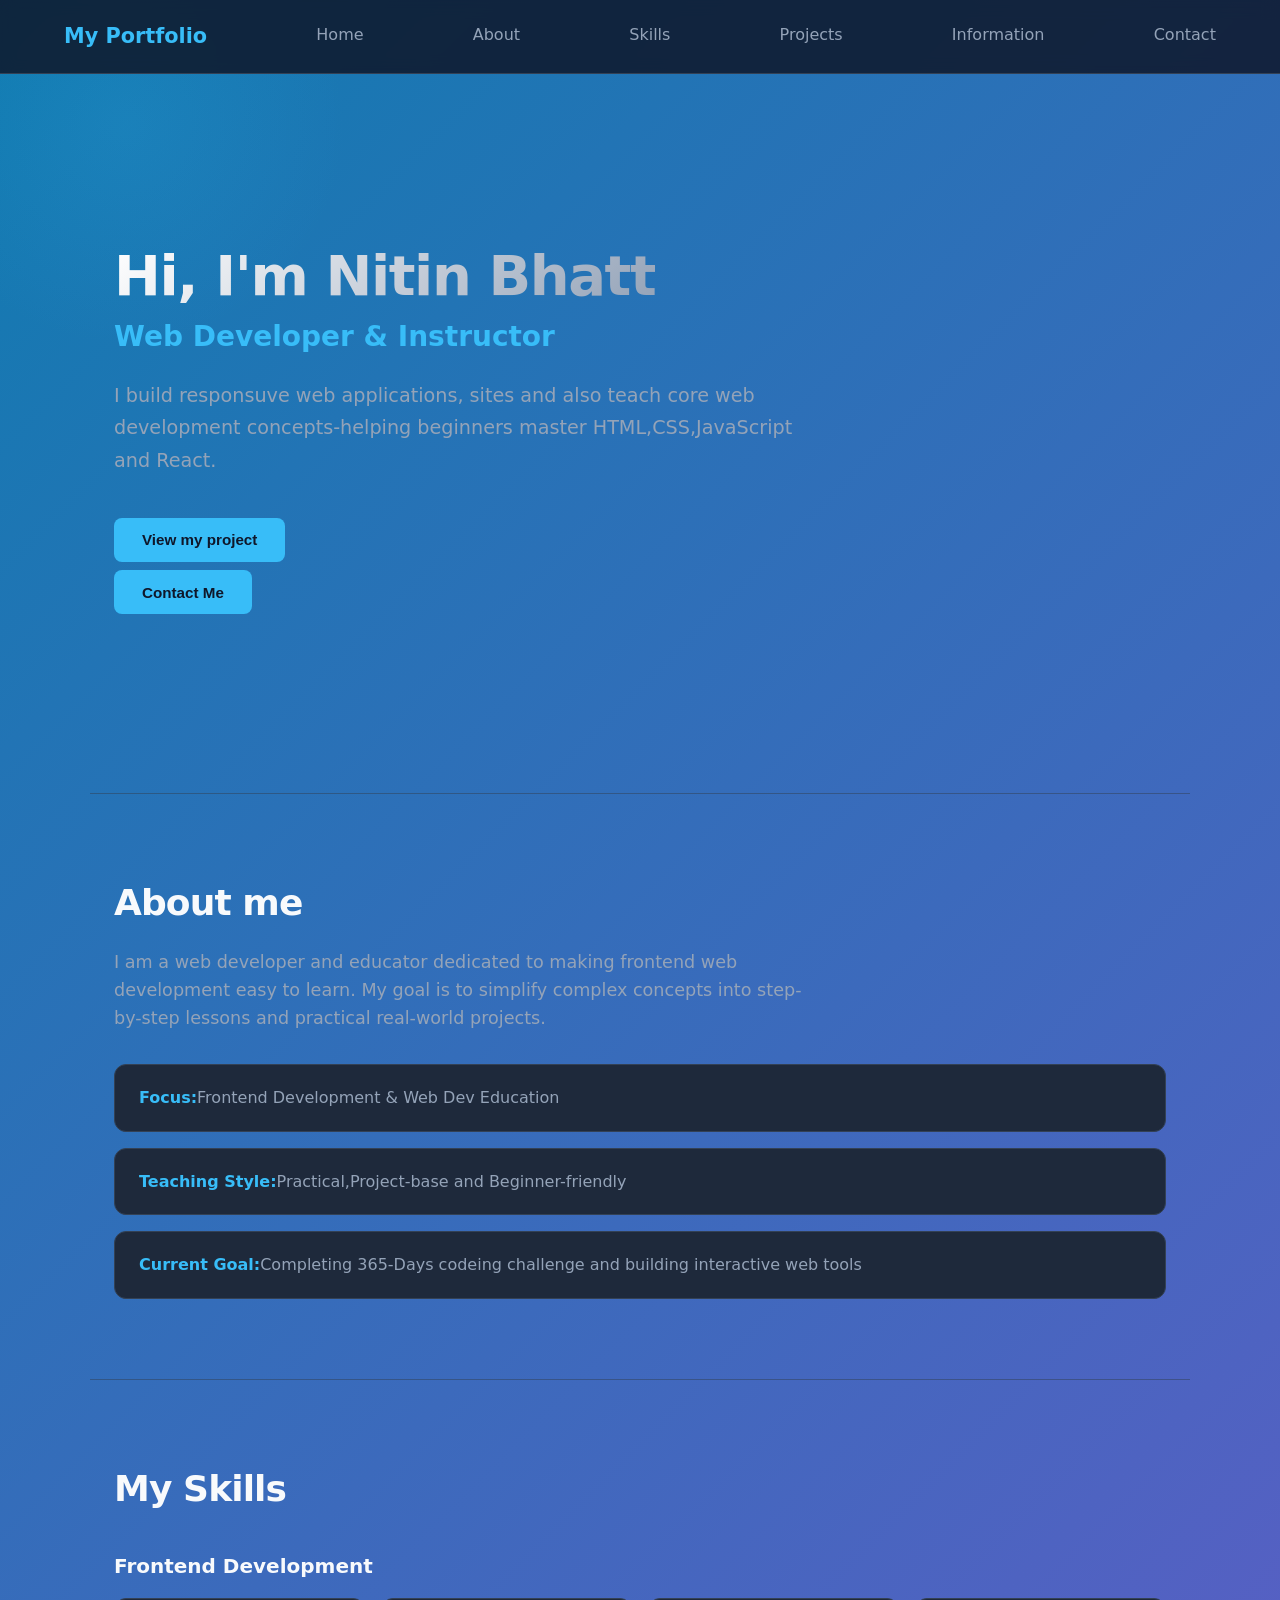
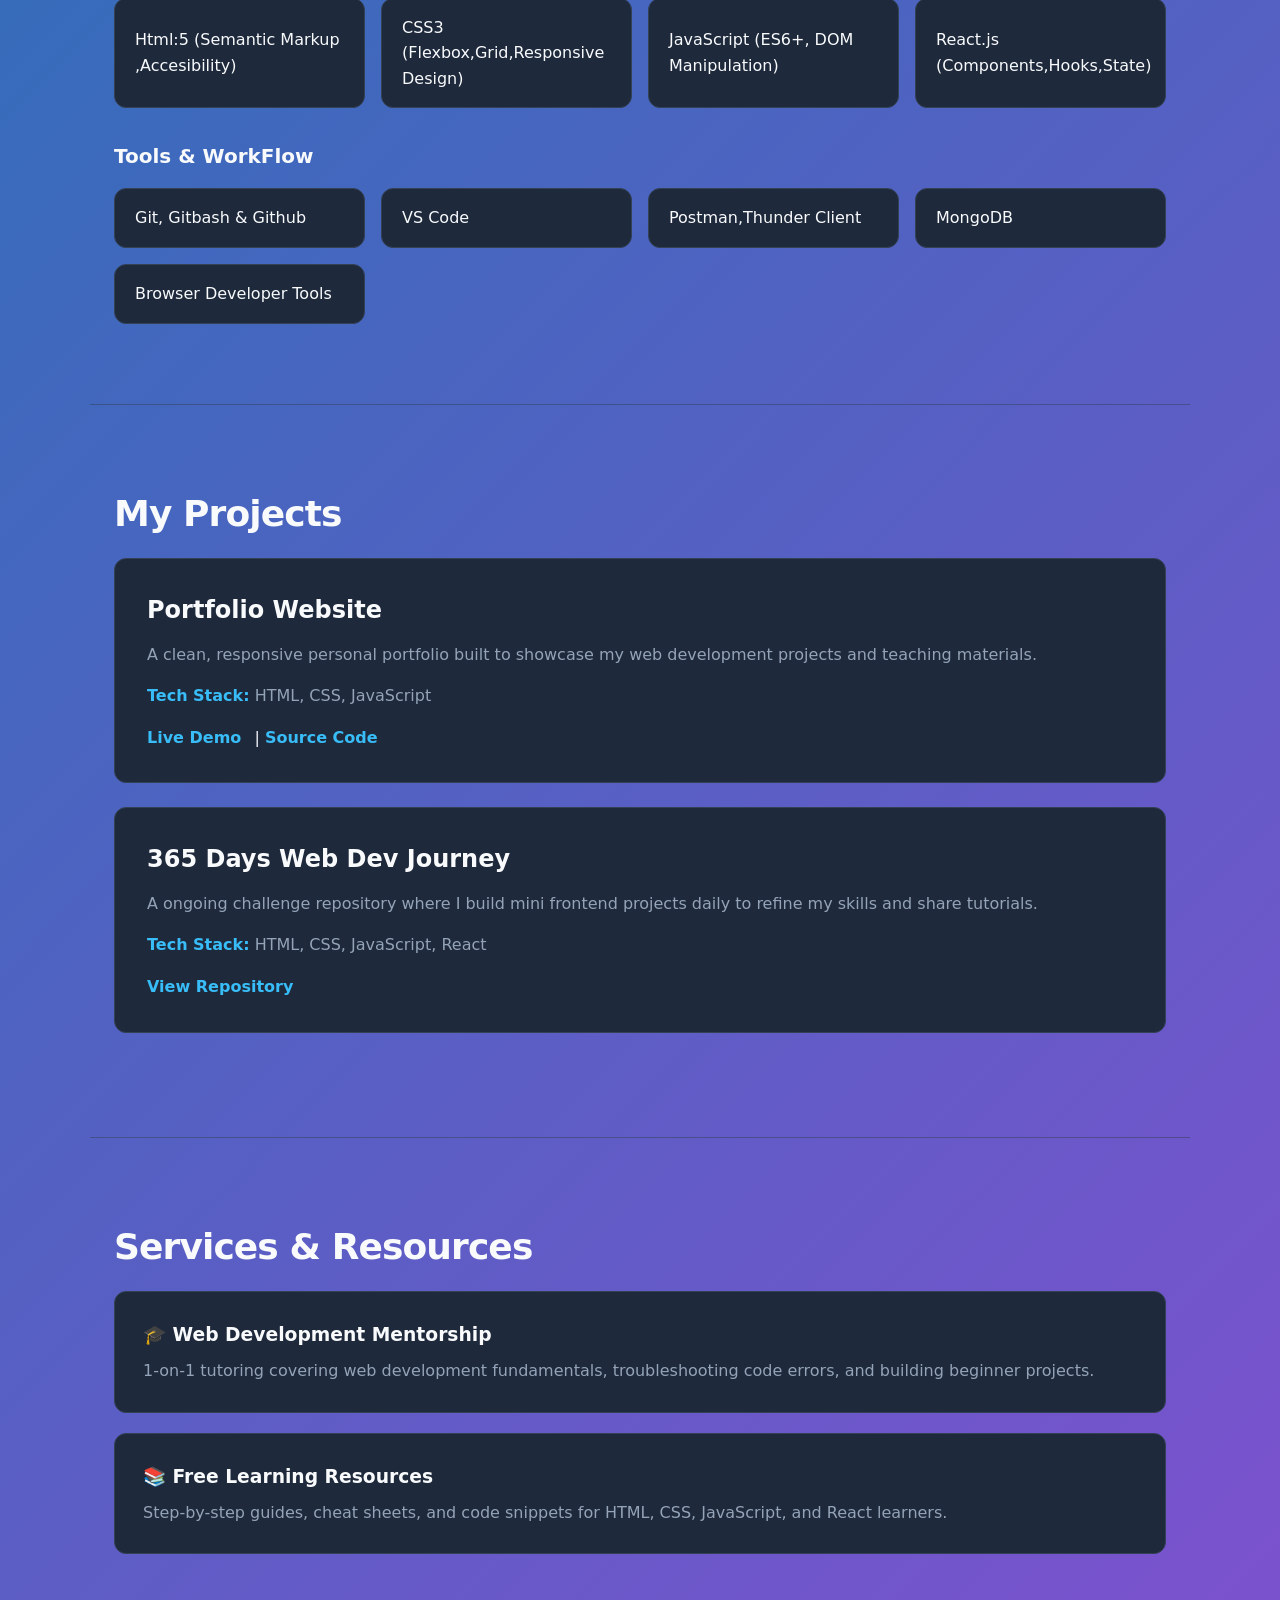
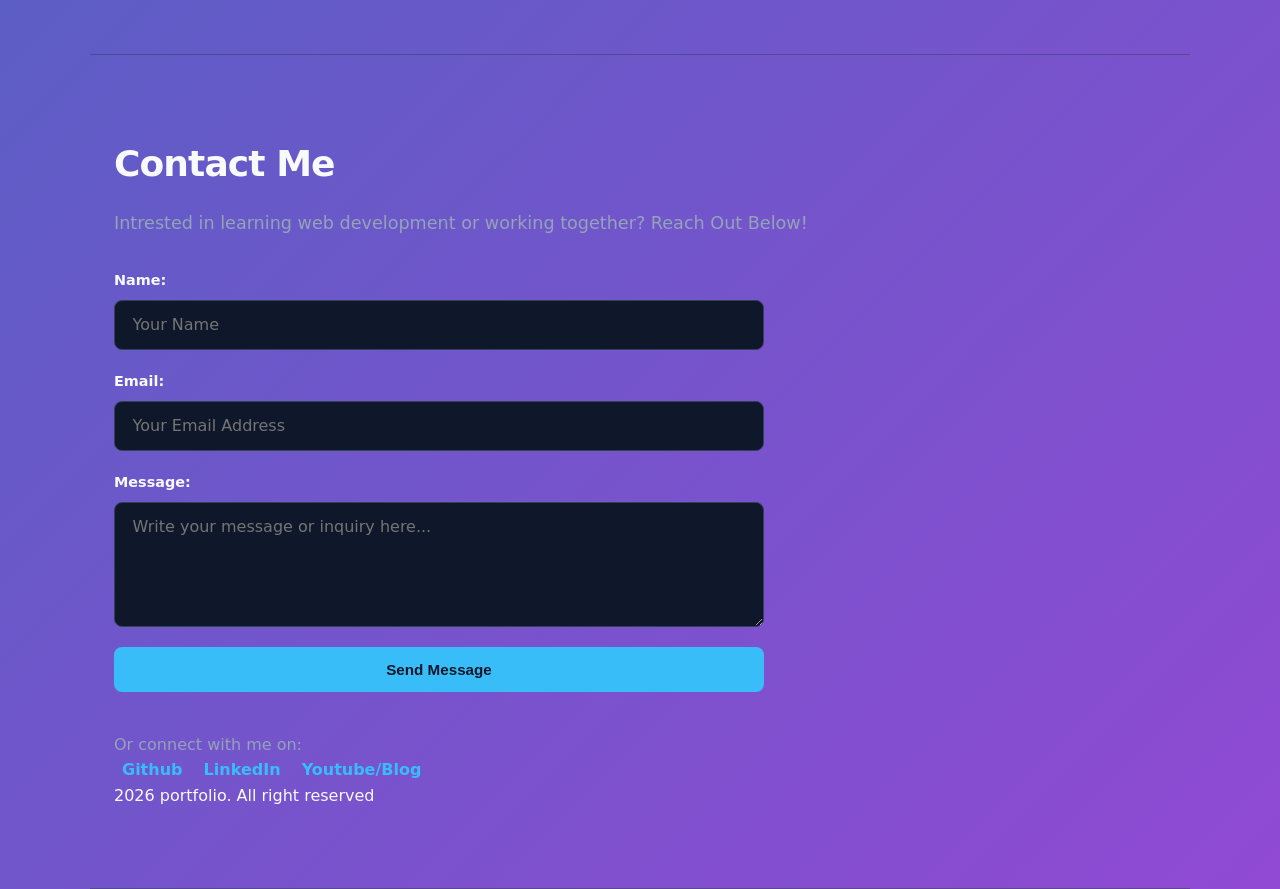
<file: Random_Project/my-portfolio/index.html>
<!DOCTYPE html>
<html lang="en">

<head>
    <meta charset="UTF-8">
    <meta name="viewport" content="width=device-width, initial-scale=1.0">
    <title>My-Portfolio</title>
    <link rel="stylesheet" href="index.css">
</head>

<body>
    <nav>
        <h2>My Portfolio</h2>
        <a href="#home">Home</a>
        <a href="#about">About</a>
        <a href="#skills">Skills</a>
        <a href="#projects">Projects</a>
        <a href="#information">Information</a>
        <a href="#contact">Contact</a>
    </nav>




    <section id="home">
        <h1>Hi, I'm Nitin Bhatt </h1>
        <h2>Web Developer & Instructor</h2>
        <p>
            I build responsuve web applications, sites and also teach core web development concepts-helping beginners
            master HTML,CSS,JavaScript and React.
        </p>
        <a href="#projects"><button>View my project</button></a>
        <a href="#contact"><button>Contact Me</button></a>
    </section>




    <section id="about">
        <h1> About me</h1>
        <p>
            I am a web developer and educator dedicated to making frontend web development easy to learn. My goal is to
            simplify complex concepts into step-by-step lessons and practical real-world projects.</p>
        <ul>
            <li><strong>Focus:</strong>Frontend Development & Web Dev Education</li>
            <li><strong>Teaching Style:</strong>Practical,Project-base and Beginner-friendly</li>
            <li><strong>Current Goal:</strong>Completing 365-Days codeing challenge and building interactive web tools
            </li>
        </ul>
    </section>




    <section id="skills">
        <h1>My Skills</h1>

        <h3>Frontend Development</h3>
        <ul>
            <li>Html:5 (Semantic Markup ,Accesibility)</li>
            <li>CSS3 (Flexbox,Grid,Responsive Design)</li>
            <li>JavaScript (ES6+, DOM Manipulation)</li>
            <li>React.js (Components,Hooks,State)</li>
        </ul>
        <h3>Tools & WorkFlow</h3>
        <ul>
            <li>Git, Gitbash & Github</li>
            <li>VS Code</li>
            <li>Postman,Thunder Client</li>
            <li>MongoDB</li>
            <li>Browser Developer Tools</li>
        </ul>
    </section>



    <section id="projects">
        <h1>My Projects</h1>
        <article class="project-card">
            <h3>Portfolio Website</h3>
            <p>A clean, responsive personal portfolio built to showcase my web development projects and teaching
                materials.</p>
            <p><strong>Tech Stack:</strong> HTML, CSS, JavaScript</p>
            <a href="#" target="_blank">Live Demo</a> | <a href="#" target="_blank">Source Code</a>
        </article>
        <article class="project-card">
            <h3>365 Days Web Dev Journey</h3>
            <p>A ongoing challenge repository where I build mini frontend projects daily to refine my skills and share
                tutorials.</p>
            <p><strong>Tech Stack:</strong> HTML, CSS, JavaScript, React</p>
            <a href="#" target="_blank">View Repository</a>
        </article>
    </section>




    <section id="information">
        <h1>Services & Resources</h1>

        <div>
            <h3>🎓 Web Development Mentorship</h3>
            <p>1-on-1 tutoring covering web development fundamentals, troubleshooting code errors, and building beginner
                projects.</p>
        </div>

        <div>
            <h3>📚 Free Learning Resources</h3>
            <p>Step-by-step guides, cheat sheets, and code snippets for HTML, CSS, JavaScript, and React learners.</p>
        </div>
    </section>





    <section id="contact">
        <h1>Contact Me</h1>
        <p>Intrested in learning web development or working together? Reach Out Below!</p>
        <form>
            <label for="name">Name:</label>
            <input type="text" id="name" placeholder="Your Name" required>
            <label for="email">Email:</label>
            <input type="email" id="email" placeholder="Your Email Address" required>
            <label for="message">Message:</label>
            <textarea id="messag" rows="5" placeholder="Write your message or inquiry here..." required></textarea>
            <button type="submit">Send Message</button>
        </form>
        <div>
            <p>Or connect with me on:</p>
            <a href="#" target="_blank">Github</a>
            <a href="#" target="_blank">LinkedIn</a>
            <a href="#" target="_blank">Youtube/Blog</a>
        </div>


        <footer>
            <p>2026 portfolio. All right reserved</p>
        </footer>
    </section>

</body>

</html>
</file>
<file: Random_Project/my-portfolio/index.css>
/* ==========================================================================
   GLOBAL RESETS & DESIGN VARIABLES
   ========================================================================== */
:root {
    --bg-primary: #0f172a;
    --bg-secondary: #1e293b;
    --bg-card: #1e293b;
    --text-primary: #f8fafc;
    --text-secondary: #94a3b8;
    --accent: #38bdf8;
    --accent-hover: #0284c7;
    --accent-glow: rgba(56, 189, 248, 0.25);
    --border-color: #334155;
    --font-sans: 'Inter', system-ui, -apple-system, BlinkMacSystemFont, 'Segoe UI', Roboto, sans-serif;
    --max-width: 1100px;
    --radius: 12px;
    --transition: all 0.35s cubic-bezier(0.16, 1, 0.3, 1);
}

* {
    margin: 0;
    padding: 0;
    box-sizing: border-box;
}

html {
    scroll-behavior: smooth;
    font-size: 16px;
}

body {
    background-color: var(--bg-primary);
    color: var(--text-primary);
    font-family: var(--font-sans);
    line-height: 1.6;
    overflow-x: hidden;
    position: relative;
}

/* ==========================================================================
   KEYFRAME ANIMATIONS
   ========================================================================== */
@keyframes fadeInUp {
    from {
        opacity: 0;
        transform: translateY(30px);
    }
    to {
        opacity: 1;
        transform: translateY(0);
    }
}

@keyframes pulseGlow {
    0% {
        box-shadow: 0 0 0 0 var(--accent-glow);
    }
    70% {
        box-shadow: 0 0 0 14px rgba(56, 189, 248, 0);
    }
    100% {
        box-shadow: 0 0 0 0 rgba(56, 189, 248, 0);
    }
}

@keyframes floatGradient {
    0% {
        transform: translate(0px, 0px) scale(1);
    }
    50% {
        transform: translate(30px, -20px) scale(1.1);
    }
    100% {
        transform: translate(0px, 0px) scale(1);
    }
}

@keyframes slideDownNav {
    from {
        transform: translateY(-100%);
    }
    to {
        transform: translateY(0);
    }
}

/* Ambient Background Glow */
body::before {
    content: '';
    position: absolute;
    top: -100px;
    left: -100px;
    width: 450px;
    height: 450px;
    background: radial-gradient(circle, rgba(56, 189, 248, 0.12) 0%, rgba(0, 0, 0, 0) 70%);
    border-radius: 50%;
    z-index: -1;
    animation: floatGradient 8s ease-in-out infinite;
    pointer-events: none;
}

/* ==========================================================================
   NAVIGATION BAR
   ========================================================================== */
nav {
    position: sticky;
    top: 0;
    z-index: 1000;
    display: flex;
    justify-content: space-between;
    align-items: center;
    padding: 1.25rem 5%;
    background: rgba(15, 23, 42, 0.85);
    backdrop-filter: blur(8px);
    border-bottom: 1px solid var(--border-color);
    animation: slideDownNav 0.6s cubic-bezier(0.16, 1, 0.3, 1);
}

nav h2 {
    font-size: 1.3rem;
    font-weight: 700;
    color: var(--accent);
    transition: var(--transition);
}

nav h2:hover {
    transform: scale(1.03);
}

nav a {
    color: var(--text-secondary);
    text-decoration: none;
    margin-left: 1.5rem;
    font-weight: 500;
    position: relative;
    padding-bottom: 4px;
    transition: var(--transition);
}

/* Animated Nav Link Underline */
nav a::after {
    content: '';
    position: absolute;
    bottom: 0;
    left: 0;
    width: 0%;
    height: 3px;
    border-radius: 2px;
    background-color: var(--accent);
    transition: width 0.3s ease;
}

nav a:hover {
    color: var(--accent);
}

nav a:hover::after {
    width: 100%;
}

/* ==========================================================================
   COMMON LAYOUT & SECTION STYLES
   ========================================================================== */
section {
    max-width: var(--max-width);
    margin: 0 auto;
    padding: 5rem 1.5rem;
    border-bottom: 1px solid rgba(51, 65, 85, 0.5);
}

section h1 {
    font-size: 2.25rem;
    font-weight: 800;
    margin-bottom: 1rem;
    color: var(--text-primary);
    letter-spacing: -0.025em;
}

section > p {
    color: var(--text-secondary);
    font-size: 1.1rem;
    max-width: 700px;
    margin-bottom: 2rem;
}

ul {
    list-style: none;
}

/* ==========================================================================
   BUTTONS
   ========================================================================== */
button, .btn {
    display: inline-block;
    padding: 0.85rem 1.75rem;
    border-radius: 8px;
    font-size: 0.95rem;
    font-weight: 600;
    cursor: pointer;
    transition: var(--transition);
    border: none;
    text-decoration: none;
    position: relative;
    overflow: hidden;
}

button {
    background-color: var(--accent);
    color: #0f172a;
    animation: pulseGlow 3s infinite;
}

button:hover {
    background-color: var(--accent-hover);
    color: #ffffff;
    transform: translateY(-3px);
    box-shadow: 0 12px 24px -6px var(--accent-glow);
}

button:active {
    transform: translateY(-1px);
}

/* ==========================================================================
   1. HOME / HERO SECTION (Entrance Animations)
   ========================================================================== */
#home {
    min-height: 80vh;
    display: flex;
    flex-direction: column;
    justify-content: center;
    align-items: flex-start;
}

#home h1 {
    font-size: 3.5rem;
    line-height: 1.1;
    margin-bottom: 0.5rem;
    background: linear-gradient(135deg, #ffffff 0%, var(--text-secondary) 100%);
    background-clip: text;
    -webkit-text-fill-color: transparent;
    opacity: 0;
    animation: fadeInUp 0.8s cubic-bezier(0.16, 1, 0.3, 1) 0.1s forwards;
}

#home h2 {
    font-size: 1.75rem;
    color: var(--accent);
    font-weight: 600;
    margin-bottom: 1.25rem;
    opacity: 0;
    animation: fadeInUp 0.8s cubic-bezier(0.16, 1, 0.3, 1) 0.3s forwards;
}

#home p {
    font-size: 1.2rem;
    margin-bottom: 2.5rem;
    line-height: 1.7;
    opacity: 0;
    animation: fadeInUp 0.8s cubic-bezier(0.16, 1, 0.3, 1) 0.5s forwards;
}

#home a {
    text-decoration: none;
    margin-right: 1rem;
    margin-bottom: 0.5rem;
    display: inline-block;
    opacity: 0;
    animation: fadeInUp 0.8s cubic-bezier(0.16, 1, 0.3, 1) 0.7s forwards;
}

/* ==========================================================================
   2. ABOUT ME SECTION
   ========================================================================== */
#about ul {
    display: grid;
    gap: 1rem;
    margin-top: 1.5rem;
}

#about li {
    background: var(--bg-card);
    padding: 1.25rem 1.5rem;
    border-radius: var(--radius);
    border: 1px solid var(--border-color);
    color: var(--text-secondary);
    transition: var(--transition);
}

#about li:hover {
    border-color: var(--accent);
    transform: translateX(6px);
    background: #24334a;
}

#about li strong {
    color: var(--accent);
}

/* ==========================================================================
   3. SKILLS SECTION
   ========================================================================== */
#skills h3 {
    margin: 2rem 0 1rem;
    font-size: 1.25rem;
    color: var(--text-primary);
}

#skills ul {
    display: grid;
    grid-template-columns: repeat(auto-fit, minmax(220px, 1fr));
    gap: 1rem;
}

#skills li {
    background-color: var(--bg-card);
    border: 1px solid var(--border-color);
    padding: 1rem 1.25rem;
    border-radius: var(--radius);
    font-weight: 500;
    display: flex;
    align-items: center;
    transition: var(--transition);
}

#skills li:hover {
    border-color: var(--accent);
    transform: translateY(-4px) scale(1.02);
    box-shadow: 0 10px 20px -5px rgba(56, 189, 248, 0.15);
}

/* ==========================================================================
   4. PROJECTS SECTION
   ========================================================================== */
.project-card {
    background-color: var(--bg-card);
    border: 1px solid var(--border-color);
    border-radius: var(--radius);
    padding: 2rem;
    margin-bottom: 1.5rem;
    transition: var(--transition);
    position: relative;
    overflow: hidden;
}

/* Top Glow Line Accent on Hover */
.project-card::before {
    content: '';
    position: absolute;
    top: 0;
    left: 0;
    width: 100%;
    height: 3px;
    background: linear-gradient(90deg, transparent, var(--accent), transparent);
    opacity: 0;
    transition: var(--transition);
}

.project-card:hover {
    border-color: rgba(56, 189, 248, 0.4);
    transform: translateY(-6px);
    box-shadow: 0 16px 32px -12px rgba(0, 0, 0, 0.6);
}

.project-card:hover::before {
    opacity: 1;
}

.project-card h3 {
    font-size: 1.5rem;
    margin-bottom: 0.75rem;
    color: var(--text-primary);
}

.project-card p {
    color: var(--text-secondary);
    margin-bottom: 1rem;
}

.project-card strong {
    color: var(--accent);
}

.project-card a {
    color: var(--accent);
    text-decoration: none;
    font-weight: 600;
    margin-right: 0.5rem;
    transition: var(--transition);
    display: inline-block;
}

.project-card a:hover {
    transform: translateX(3px);
}

/* ==========================================================================
   5. INFORMATION SECTION
   ========================================================================== */
#information div {
    background-color: var(--bg-card);
    border: 1px solid var(--border-color);
    border-radius: var(--radius);
    padding: 1.75rem;
    margin-bottom: 1.25rem;
    transition: var(--transition);
}

#information div:hover {
    border-color: var(--accent);
    transform: translateY(-3px);
}

#information h3 {
    margin-bottom: 0.5rem;
    color: var(--text-primary);
}

#information p {
    color: var(--text-secondary);
}

/* ==========================================================================
   6. CONTACT SECTION & FORM
   ========================================================================== */
#contact form {
    display: flex;
    flex-direction: column;
    gap: 1.25rem;
    max-width: 650px;
    margin-bottom: 2.5rem;
}

#contact label {
    font-weight: 600;
    font-size: 0.9rem;
    color: var(--text-primary);
    margin-bottom: -0.75rem;
}

#contact input,
#contact textarea {
    width: 100%;
    padding: 0.9rem 1.1rem;
    background-color: var(--bg-primary);
    border: 1px solid var(--border-color);
    border-radius: 8px;
    color: var(--text-primary);
    font-family: var(--font-sans);
    font-size: 1rem;
    transition: var(--transition);
}

#contact input:focus,
#contact textarea:focus {
    outline: none;
    border-color: var(--accent);
    box-shadow: 0 0 0 4px var(--accent-glow);
    transform: translateY(-2px);
}

#contact div {
    color: var(--text-secondary);
}

#contact div a {
    color: var(--accent);
    text-decoration: none;
    margin: 0 0.5rem;
    font-weight: 600;
    transition: var(--transition);
    display: inline-block;
}

#contact div a:hover {
    transform: translateY(-2px);
}

/* ==========================================================================
   SCROLL-DRIVEN REVEAL ANIMATIONS (Modern Native CSS)
   ========================================================================== */
@keyframes scrollReveal {
    from {
        opacity: 0;
        transform: translateY(40px);
    }
    to {
        opacity: 1;
        transform: translateY(0);
    }
}

@supports (animation-timeline: view()) {
    .project-card, 
    #skills li, 
    #information div,
    #about li {
        animation: scrollReveal linear both;
        animation-timeline: view();
        animation-range: entry 10% cover 25%;
    }
}

/* ==========================================================================
   RESPONSIVE DESIGN
   ========================================================================== */
@media (max-width: 768px) {
    nav {
        flex-direction: column;
        gap: 1rem;
        align-items: flex-start;
    }

    nav a {
        margin-left: 0;
        margin-right: 1rem;
    }

    #home h1 {
        font-size: 2.5rem;
    }

    #home h2 {
        font-size: 1.3rem;
    }

    section {
        padding: 3.5rem 1rem;
    }
}
/* ==========================================================================
   AUTOMATICALLY CHANGING LINEAR GRADIENT BACKGROUND
   ========================================================================== */
body {
    background: linear-gradient(-45deg, #151a27, #443ac7, #bb39df, #107bb0);
    background-size: 400% 400%;
    animation: gradientBG 15s ease infinite;
}

@keyframes gradientBG {
    0% {
        background-position: 0% 50%;
    }
    50% {
        background-position: 100% 50%;
    }
    100% {
        background-position: 0% 50%;
    }
}
</file>
